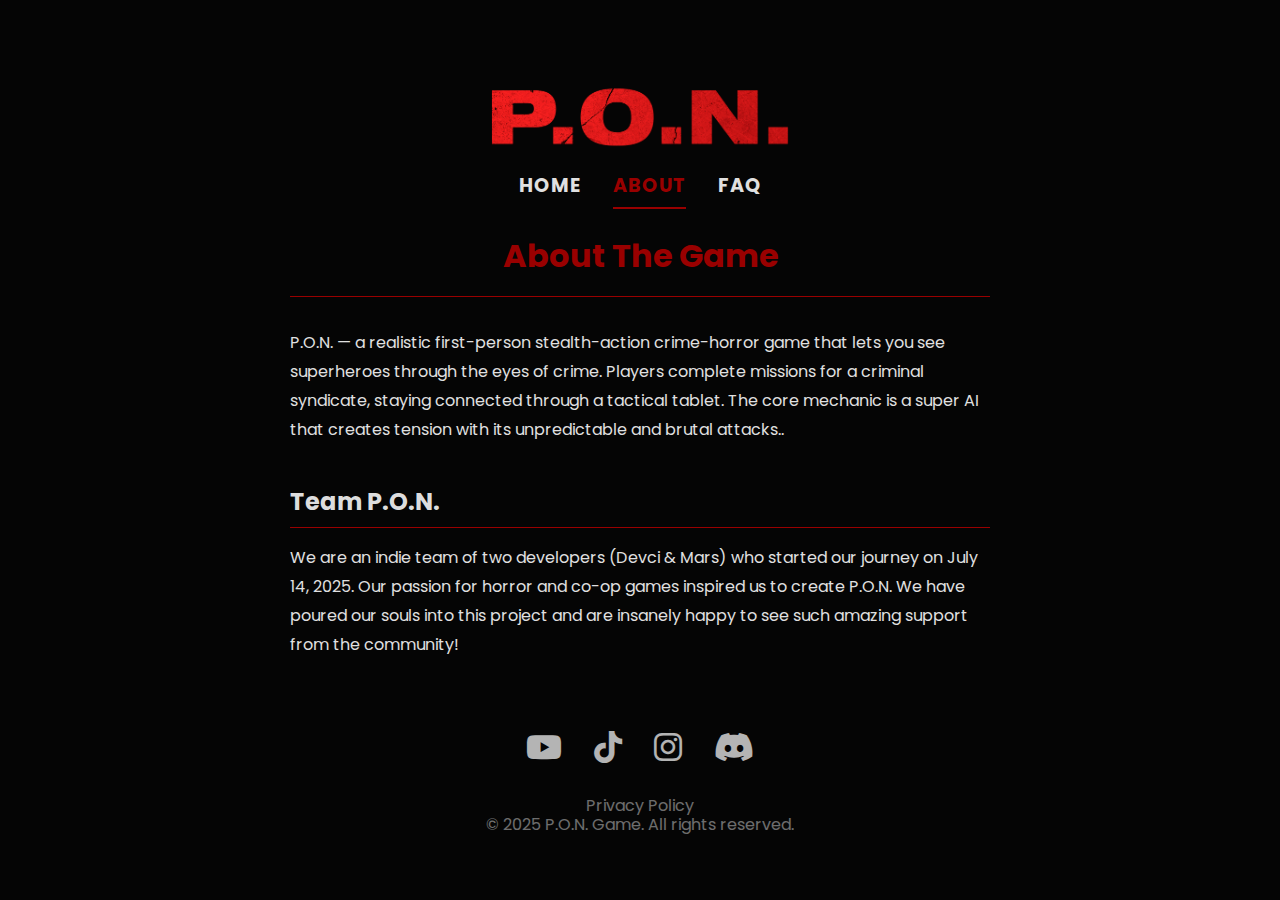
<file: about.html>
<!DOCTYPE html>
<html lang="ru">
<head>
    <meta charset="UTF-8">
    <meta name="viewport" content="width=device-width, initial-scale=1.0">
    <title>About - P.O.N.</title>
    <link rel="icon" type="image/png" href="LOGO_ICON.png" sizes="32x32">
    <link rel="stylesheet" href="style.css">
    <link rel="stylesheet" href="https://cdnjs.cloudflare.com/ajax/libs/font-awesome/6.5.2/css/all.min.css">
</head>
<body>
    <div class="container">
        <header>
            <img src="LOGO.png" alt="P.O.N. Logo" class="logo">
            <nav>
                <ul>
                    <li><a href="index.html">Home</a></li>
                    <li><a href="about.html" class="active">About</a></li>
                    <li><a href="faq.html">FAQ</a></li>
                </ul>
            </nav>
        </header>

        <main class="text-page">
            <h1>About The Game</h1>
            <p>P.O.N. — a realistic first-person stealth-action crime-horror game that lets you see superheroes through the eyes of crime. Players complete missions for a criminal syndicate, staying connected through a tactical tablet. The core mechanic is a super AI that creates tension with its unpredictable and brutal attacks..</p>
            <h2>Team P.O.N.</h2>
            <p>We are an indie team of two developers (Devci & Mars) who started our journey on July 14, 2025. Our passion for horror and co-op games inspired us to create P.O.N. We have poured our souls into this project and are insanely happy to see such amazing support from the community!</p>
        </main>

        <footer>
    <div class="social-links">
        <div class="social-item">
            <i class="fab fa-youtube"></i>
            <div class="dropdown">
                <a href="https://www.youtube.com/@steampon" target="_blank">P.O.N.</a>
                <a href="https://www.youtube.com/@mars_dev" target="_blank">Mars</a>
            </div>
        </div>
        <div class="social-item">
            <i class="fab fa-tiktok"></i>
            <div class="dropdown">
                <a href="https://www.tiktok.com/@devci__" target="_blank">Devci</a>
                <a href="https://www.tiktok.com/@marsdevgod" target="_blank">Mars</a>
            </div>
        </div>
        <div class="social-item">
            <i class="fab fa-instagram"></i>
            <div class="dropdown">
                <a href="https://www.instagram.com/devci_inc/" target="_blank">Devci</a>
                <a href="https://www.instagram.com/marsdevgod" target="_blank">Mars</a>
            </div>
        </div>
        <div class="social-item">
            <a href="https://discord.gg/KUwMKcFucr" target="_blank" aria-label="Discord">
                <i class="fab fa-discord"></i>
            </a>
        </div>
    </div>
    <div class="footer-links">
        <a href="privacy.html">Privacy Policy</a>
        <p>&copy; 2025 P.O.N. Game. All rights reserved.</p>
    </div>
</footer>
    </div>
    <script>
    document.addEventListener('DOMContentLoaded', () => {
        document.body.classList.add('loaded');

        // 👇 НОВЫЙ КОД ДЛЯ МЕНЮ СОЦСЕТЕЙ 👇
        const socialItems = document.querySelectorAll('.social-item');
        socialItems.forEach(item => {
            const dropdown = item.querySelector('.dropdown');
            if (dropdown) {
                item.addEventListener('mouseenter', () => {
                    dropdown.style.visibility = 'visible';
                    dropdown.style.opacity = '1';
                });
                item.addEventListener('mouseleave', () => {
                    dropdown.style.visibility = 'hidden';
                    dropdown.style.opacity = '0';
                });
            }
        });
    });
</script>
</body>

</html>
</file>
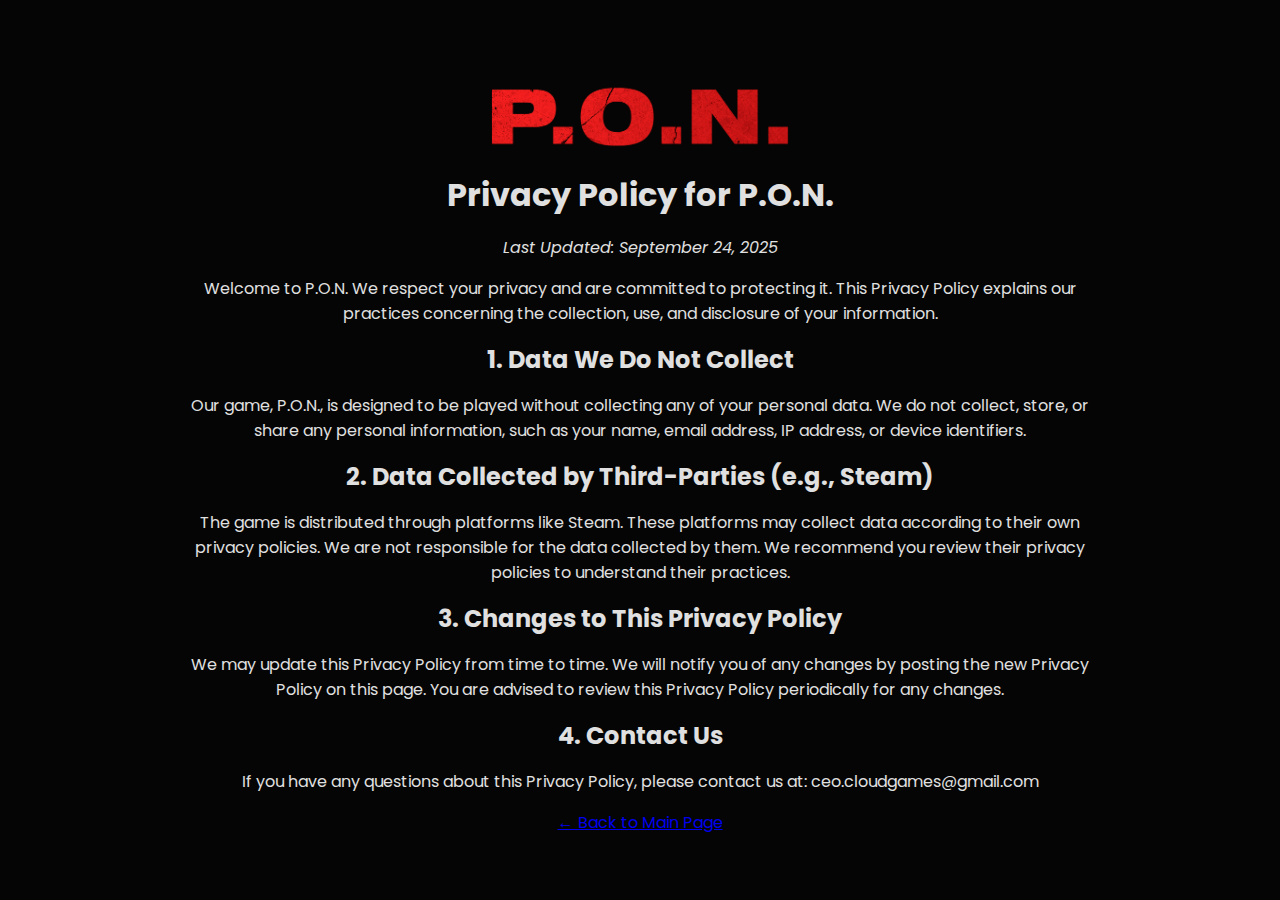
<file: privacy.html>
<!DOCTYPE html>
<html lang="ru">
<head>
    <meta charset="UTF-8">
    <meta name="viewport" content="width=device-width, initial-scale=1.0">
    <title>Privacy Policy - P.O.N.</title>
    <link rel="icon" type="image/png" href="/LOGO_ICON.png" sizes="32x32">
    <link rel="stylesheet" href="style.css">
</head>
<body>

    <div class="container privacy-policy">
        <header>
            <a href="index.html"><img src="/LOGO.png" alt="P.O.N. Logo" class="logo"></a>
        </header>

        <h1>Privacy Policy for P.O.N.</h1>
        <p><em>Last Updated: September 24, 2025</em></p>

        <p>
            Welcome to P.O.N. We respect your privacy and are committed to protecting it. This Privacy Policy explains our practices concerning the collection, use, and disclosure of your information.
        </p>

        <h2>1. Data We Do Not Collect</h2>
        <p>
            Our game, P.O.N., is designed to be played without collecting any of your personal data. We do not collect, store, or share any personal information, such as your name, email address, IP address, or device identifiers.
        </p>

        <h2>2. Data Collected by Third-Parties (e.g., Steam)</h2>
        <p>
            The game is distributed through platforms like Steam. These platforms may collect data according to their own privacy policies. We are not responsible for the data collected by them. We recommend you review their privacy policies to understand their practices.
        </p>

        <h2>3. Changes to This Privacy Policy</h2>
        <p>
            We may update this Privacy Policy from time to time. We will notify you of any changes by posting the new Privacy Policy on this page. You are advised to review this Privacy Policy periodically for any changes.
        </p>

        <h2>4. Contact Us</h2>
        <p>
            If you have any questions about this Privacy Policy, please contact us at: ceo.cloudgames@gmail.com
        </p>

        <a href="index.html" class="back-link">&larr; Back to Main Page</a>

    </div>

    <script>
        document.addEventListener('DOMContentLoaded', () => {
            document.body.classList.add('loaded');
        });
    </script>
</body>

</html>
</file>
<file: style.css>
/* Подключаем современный шрифт с Google Fonts */
@import url('https://fonts.googleapis.com/css2?family=Poppins:wght@400;700&display=swap');

/* --- Основные настройки --- */
:root {
    --main-bg-color: #050505;
    --text-color: #e0e0e0;
    --accent-color: #990000;
    --accent-hover-color: #b30000;
    --glow-color: rgba(153, 0, 0, 0.7);
}

* {
    margin: 0;
    padding: 0;
    box-sizing: border-box;
}

body {
    background-color: var(--main-bg-color);
    color: var(--text-color);
    font-family: 'Poppins', sans-serif;
    display: flex;
    justify-content: center;
    align-items: center;
    min-height: 100vh;
    padding: 2rem;
    text-align: center;
    opacity: 0;
    transition: opacity 1s ease-in-out;
}

body.loaded {
    opacity: 1;
}

.container {
    width: 100%;
    max-width: 900px;
    display: flex;
    flex-direction: column;
    gap: 1rem;
}

.logo { max-width: 300px; width: 100%; height: auto; }
nav { width: 100%; margin: 1rem 0; }
nav ul { list-style: none; display: flex; justify-content: center; gap: 2rem; padding: 0; }
nav a { color: var(--text-color); text-decoration: none; font-size: 1.2rem; font-weight: bold; text-transform: uppercase; letter-spacing: 1px; padding: 0.5rem 0; transition: all 0.3s ease; border-bottom: 2px solid transparent; }
nav a:hover, nav a:focus { color: var(--accent-color); outline: none; }
nav a.active { color: var(--accent-color); border-bottom-color: var(--accent-color); }

.description { font-size: 1.1rem; max-width: 600px; margin: 0 auto 1.5rem auto; line-height: 1.6; }
.wishlist-btn { display: inline-block; background-color: var(--accent-color); color: #fff; padding: 15px 40px; text-decoration: none; font-size: 1.5rem; font-weight: bold; text-transform: uppercase; letter-spacing: 2px; border-radius: 5px; transition: all 0.3s ease; border: 2px solid var(--accent-color); box-shadow: 0 0 15px var(--glow-color); margin-top: 2rem; }
.wishlist-btn:hover, .wishlist-btn:focus { background-color: var(--accent-hover-color); transform: scale(1.05); box-shadow: 0 0 30px var(--glow-color); outline: none; }

.media-gallery { position: relative; width: 100%; max-width: 800px; margin: 2rem auto; }
.gallery-main-content { position: relative; width: 100%; padding-bottom: 56.25%; height: 0; }
.swiper-container-custom, .swiper-wrapper-custom { position: absolute; top: 0; left: 0; width: 100%; height: 100%; display: flex; align-items: center; justify-content: center; }
.swiper-slide-custom { position: absolute; width: 75%; height: 90%; opacity: 0; transform: translateX(100%) scale(0.8); transition: all 0.5s ease-in-out; border-radius: 8px; overflow: hidden; cursor: pointer; border: 2px solid #222; }
.swiper-slide-custom.active-center { opacity: 1; transform: translateX(0) scale(1); z-index: 10; width: 100%; height: 100%; border-color: var(--accent-color); box-shadow: 0 0 25px var(--glow-color); }
.swiper-slide-custom.active-left { opacity: 0.5; transform: translateX(-65%) scale(0.8); z-index: 5; }
.swiper-slide-custom.active-right { opacity: 0.5; transform: translateX(65%) scale(0.8); z-index: 5; }
.swiper-slide-custom img { display: block; width: 100%; height: 100%; object-fit: cover; }
.swiper-slide-custom.video-slide .trailer-container { width: 100%; height: 100%; background-color: #000; }
.swiper-slide-custom iframe { width: 100%; height: 100%; border: none; }
.video-overlay { position: absolute; top: 0; left: 0; width: 100%; height: 100%; z-index: 1; }
.swiper-slide-custom.active-center .video-overlay { display: none; }

.lightbox { display: none; position: fixed; z-index: 1000; left: 0; top: 0; width: 100%; height: 100%; background-color: rgba(0, 0, 0, 0.9); justify-content: center; align-items: center; animation: fadeIn 0.3s; }
.lightbox-content { display: block; max-width: 90%; max-height: 90%; object-fit: contain; box-shadow: 0 0 30px var(--glow-color); border-radius: 8px; animation: zoomIn 0.3s; }
.close-lightbox { position: absolute; top: 20px; right: 35px; color: #f1f1f1; font-size: 40px; font-weight: bold; transition: 0.3s; cursor: pointer; }
.close-lightbox:hover, .close-lightbox:focus { color: var(--accent-color); }
@keyframes fadeIn { from { opacity: 0; } to { opacity: 1; } }
@keyframes zoomIn { from { transform: scale(0.8); } to { transform: scale(1); } }

footer { margin-top: 2rem; opacity: 0.8; display: flex; flex-direction: column; align-items: center; gap: 1.5rem; }
.footer-links { line-height: 1.2; opacity: 0.6; }
.footer-links p { margin: 0; }
.footer-links a { color: var(--text-color); text-decoration: none; transition: color 0.3s; }
.footer-links a:hover { color: var(--accent-hover-color); text-decoration: underline; }
.social-links { display: flex; justify-content: center; gap: 2rem; }
.social-item { position: relative; font-size: 2rem; cursor: pointer; transition: all 0.3s ease; }
.social-item:hover { color: var(--accent-color); transform: scale(1.2); }
.social-item a { color: inherit; text-decoration: none; }
.dropdown { visibility: hidden; opacity: 0; position: absolute; bottom: 100%; left: 50%; transform: translateX(-50%); background-color: #1a1a1a; border-radius: 5px; padding: 0.5rem; box-shadow: 0 0 15px rgba(0,0,0,0.5); z-index: 100; width: 120px; transition: visibility 0.2s, opacity 0.2s ease; margin-bottom: 10px; }
.dropdown a { display: block; padding: 0.5rem; color: var(--text-color); text-decoration: none; font-size: 1rem; text-transform: none; letter-spacing: 0; border-bottom: none; text-align: center; }
.dropdown a:hover { background-color: var(--accent-color); color: #fff; border-radius: 3px; }

.text-page { text-align: left; max-width: 700px; margin: 0 auto; }
.text-page h1 {
    text-align: center;
    color: var(--accent-color);
    margin-bottom: 2rem;
    border-bottom: 1px solid var(--accent-color);
    padding-bottom: 1rem; 
}
.text-page h2 {
    color: #ddd;
    margin-top: 2.5rem;
    border-bottom: 1px solid var(--accent-color);
    padding-bottom: 0.5rem;
    margin-bottom: 1rem; 
}
.text-page p { line-height: 1.8; margin-bottom: 1rem; }
.faq-item { margin-bottom: 1.5rem; }
.faq-item h3 { color: var(--accent-color); margin-bottom: 0.5rem; border-bottom: none; padding-bottom: 0;} /* Убираем двойную линию для h3 */

body.page-privacy { display: block; text-align: left; opacity: 1; }
.privacy-wrapper { width: 100%; max-width: 800px; margin: 2rem auto; }
.privacy-wrapper header { text-align: center; margin-bottom: 2rem; }
.privacy-wrapper main h1 { color: var(--accent-color); text-align: center; margin-bottom: 1rem; }
.privacy-wrapper main h2 { color: #ddd; margin-top: 1.5rem; border-bottom: 1px solid var(--accent-color); padding-bottom: 0.5rem; }
.privacy-wrapper main p { line-height: 1.8; }
.privacy-wrapper .back-link { display: inline-block; margin-top: 2rem; color: var(--accent-color); text-decoration: none; font-size: 1.1rem; }
.privacy-wrapper .back-link:hover { text-decoration: underline; }

@media (max-width: 768px) {
    body {
        padding: 1rem;
        padding-bottom: 6rem; /* Оставляем "воздух" для меню */
    }

    .wishlist-btn {
        font-size: 1.2rem;
        padding: 12px 30px;
        white-space: nowrap; /* 👇 ЗАПРЕЩАЕМ ПЕРЕНОС ТЕКСТА 👇 */
    }

    /* Стили для слайдов (оставляем как есть) */
    .swiper-slide-custom.active-center {
        width: 80%;
        height: 90%;
        transform: translateX(0) scale(1);
    }
    .swiper-slide-custom.active-left {
        transform: translateX(-55%) scale(0.85);
        opacity: 0.7;
    }
    .swiper-slide-custom.active-right {
        transform: translateX(55%) scale(0.85);
        opacity: 0.7;
    }
    
    /* Стили для меню (оставляем как есть) */
    .dropdown {
        bottom: 100%;
        top: auto;
        margin-bottom: 10px;
        margin-top: 0;
    }
}
</file>
